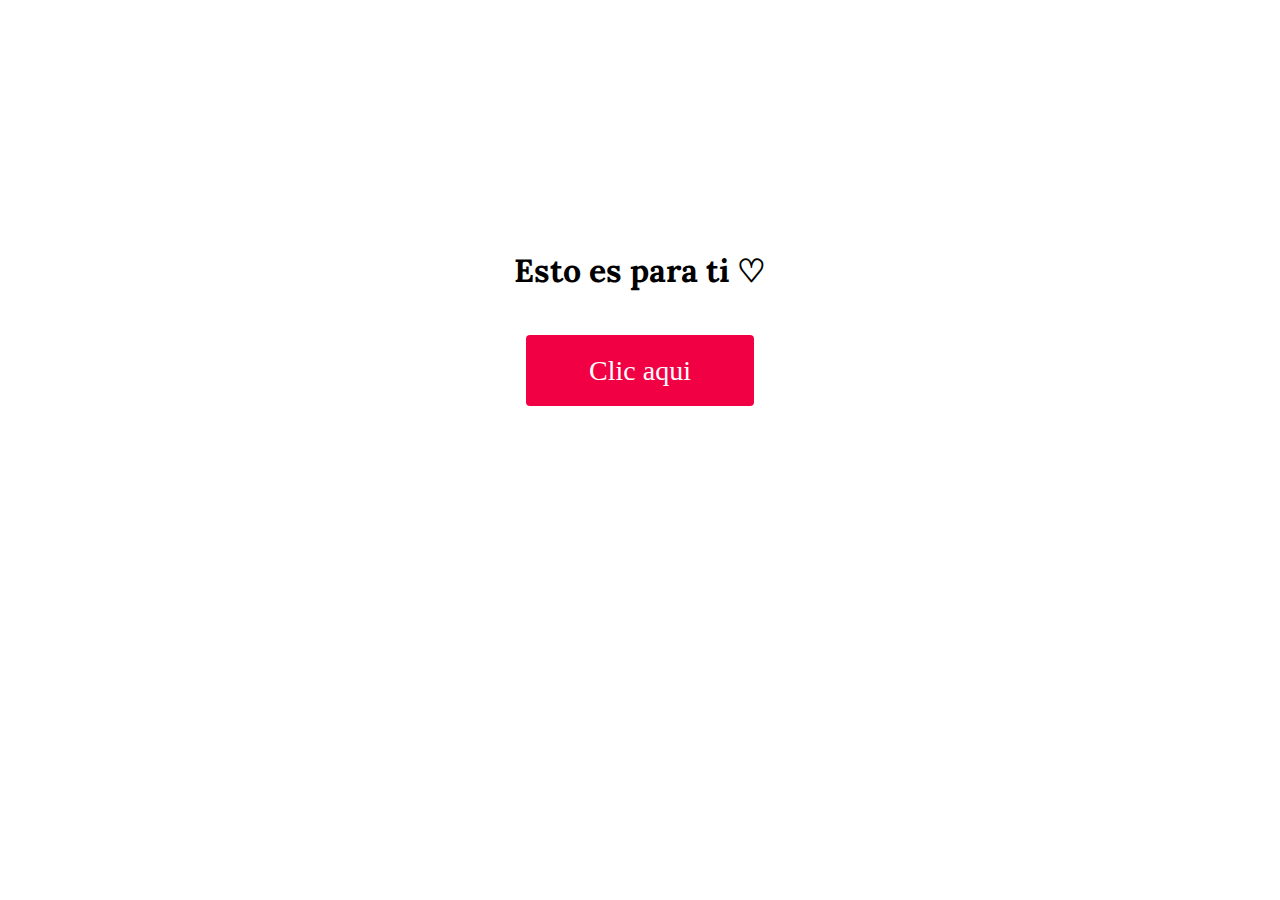
<file: index.html>
<html>
    <head>
        <title>Dul ♡</title>
        <link rel="stylesheet" href="cs1.css">
        <link rel="preconnect" href="https://fonts.googleapis.com">
        <link rel="preconnect" href="https://fonts.gstatic.com" crossorigin>
        <link href="https://fonts.googleapis.com/css2?family=Lora:wght@500&display=swap" rel="stylesheet">
        <meta name="viewport" content="width=device-width, initial-scale=1">
    </head>

    <body>

        <div class="spacer1"></div>
        <h1 class="title">Esto es para ti ♡</h1>
        <div class="but">
            <a class="button" href="pagina.html"><span>Clic aqui</span></a>
        </div>
        
    </body>

    </html>
</file>
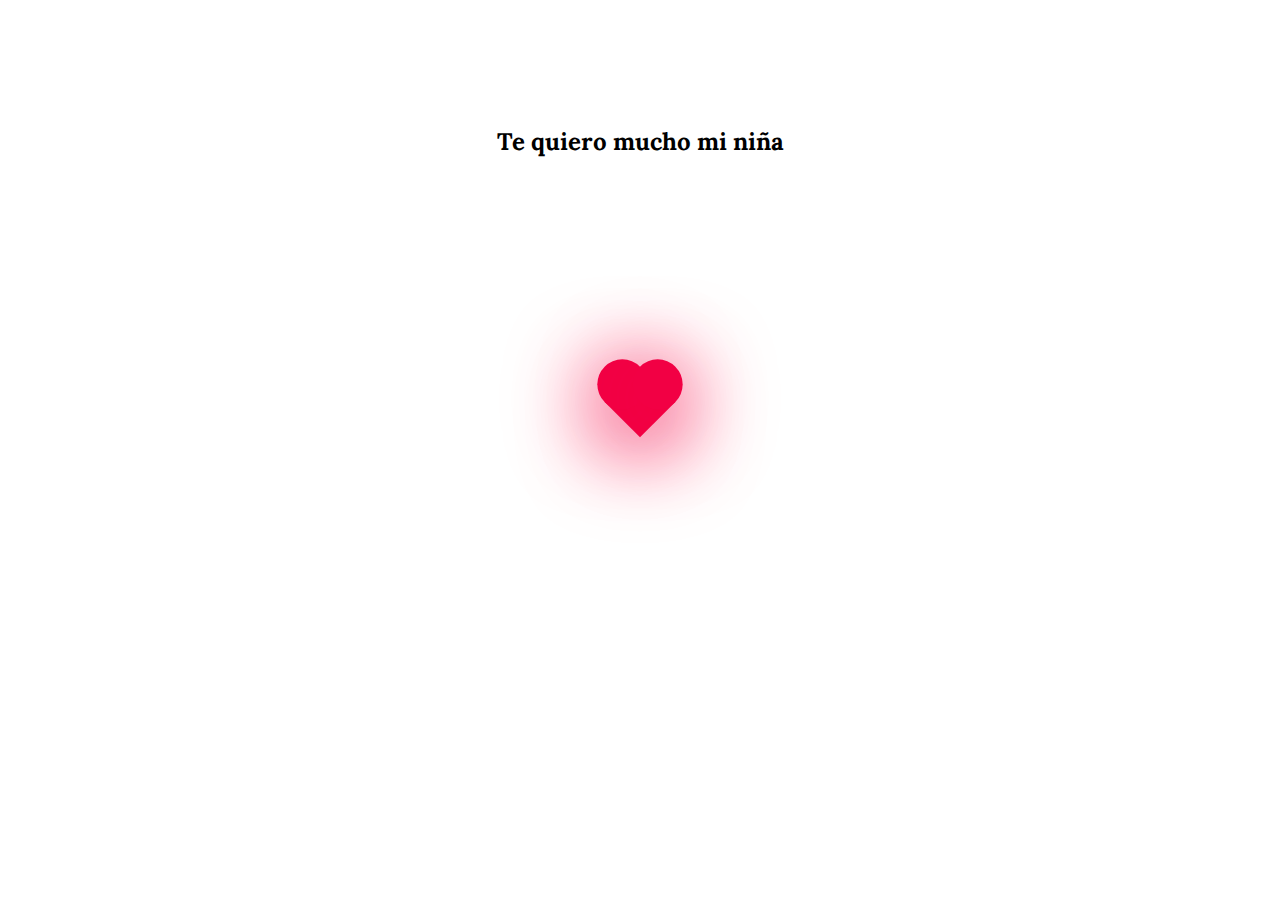
<file: pagina.html>
<!DOCTYPE html>
<html lang="es">

    <head>
        <title>Dul ♡</title>
        <meta charset="UTF-8">
        <meta http-equiv="X-UA-Compatible" content="IE-edge">
        <meta name="viewport" content="width-device-width,
        initial-scale=1.0">
        <link rel="stylesheet" href="cs3.css">
        <link rel="preconnect" href="https://fonts.googleapis.com">
        <link rel="preconnect" href="https://fonts.gstatic.com" crossorigin>
        <link href="https://fonts.googleapis.com/css2?family=Lora:wght@500&display=swap" rel="stylesheet">
    </head>
    <body>
        
        <h2 class="title">Te quiero mucho mi niña</h2>
        <div class="spacer2"></div>
        <div class="uv">
        <div class="heart"></div>
        </div>
    </body>
</html>
</file>
<file: cs1.css>
.title {
    font-family: 'Lora', serif;
    text-align: center;
}

.spacer1 {
    height: 25%;
}

.but {
    text-align: center;
    margin-top: 5%;
}

.button {
    border-radius: 4px;
    background-color: #f20044;
    border: none;
    color: #FFFFFF;
    text-align: center;
    font-size: 28px;
    padding: 20px;
    padding-left: 5%;
    padding-right: 5%;
    width: 200px;
    transition: all 0.5s;
    cursor: pointer;
    margin: 5px;
}
  
.button span {
    cursor: pointer;
    display: inline-block;
    position: relative;
    transition: 0.5s;
}
  
.button span:after {
    content: '\00bb';
    position: absolute;
    opacity: 0;
    top: 0;
    right: -20px;
    transition: 0.5s;
}
  
.button:hover span {
    padding-right: 25px;
}
  
.button:hover span:after {
    opacity: 1;
    right: 0;
}
</file>
<file: cs3.css>
.uv {
    margin: 0;
    padding: 0;
    height: 50vh;
    display: flex;
    justify-content: center;
    align-items: center;
}

.title {
    margin-top: 10%;
    font-family: 'Lora', serif;
    text-align: center;
}

.spacer2 {
    height: 5%;
}

.heart {
    width: 50px;
    height: 50px;
    transform: rotate(45deg);
    background: #f20044;
    top: 15rem;
    left: 15rem;
    box-shadow: 10px 10px 90px #f20044;
    animation: beating 2s ease infinite;
}

.heart:before,
.heart:after {
    content: "";
    height: 50px;
    width: 50px;
    border-radius: 50%;
    background: #f20044;
    position: absolute;
    box-shadow: 10px 10px 90px #f20044;
}

@keyframes beating {
    0% {
        transform: rotate(45deg) scale(1);
    }

    50% {
        transform: rotate(45deg) scale(2);
    }

    100% {
        transform: rotate(45deg) scale(1);
    }
}

.heart:before {
    top: 0;
    left: -25px;
}

.heart:after {
    top: -25px;
}
</file>
